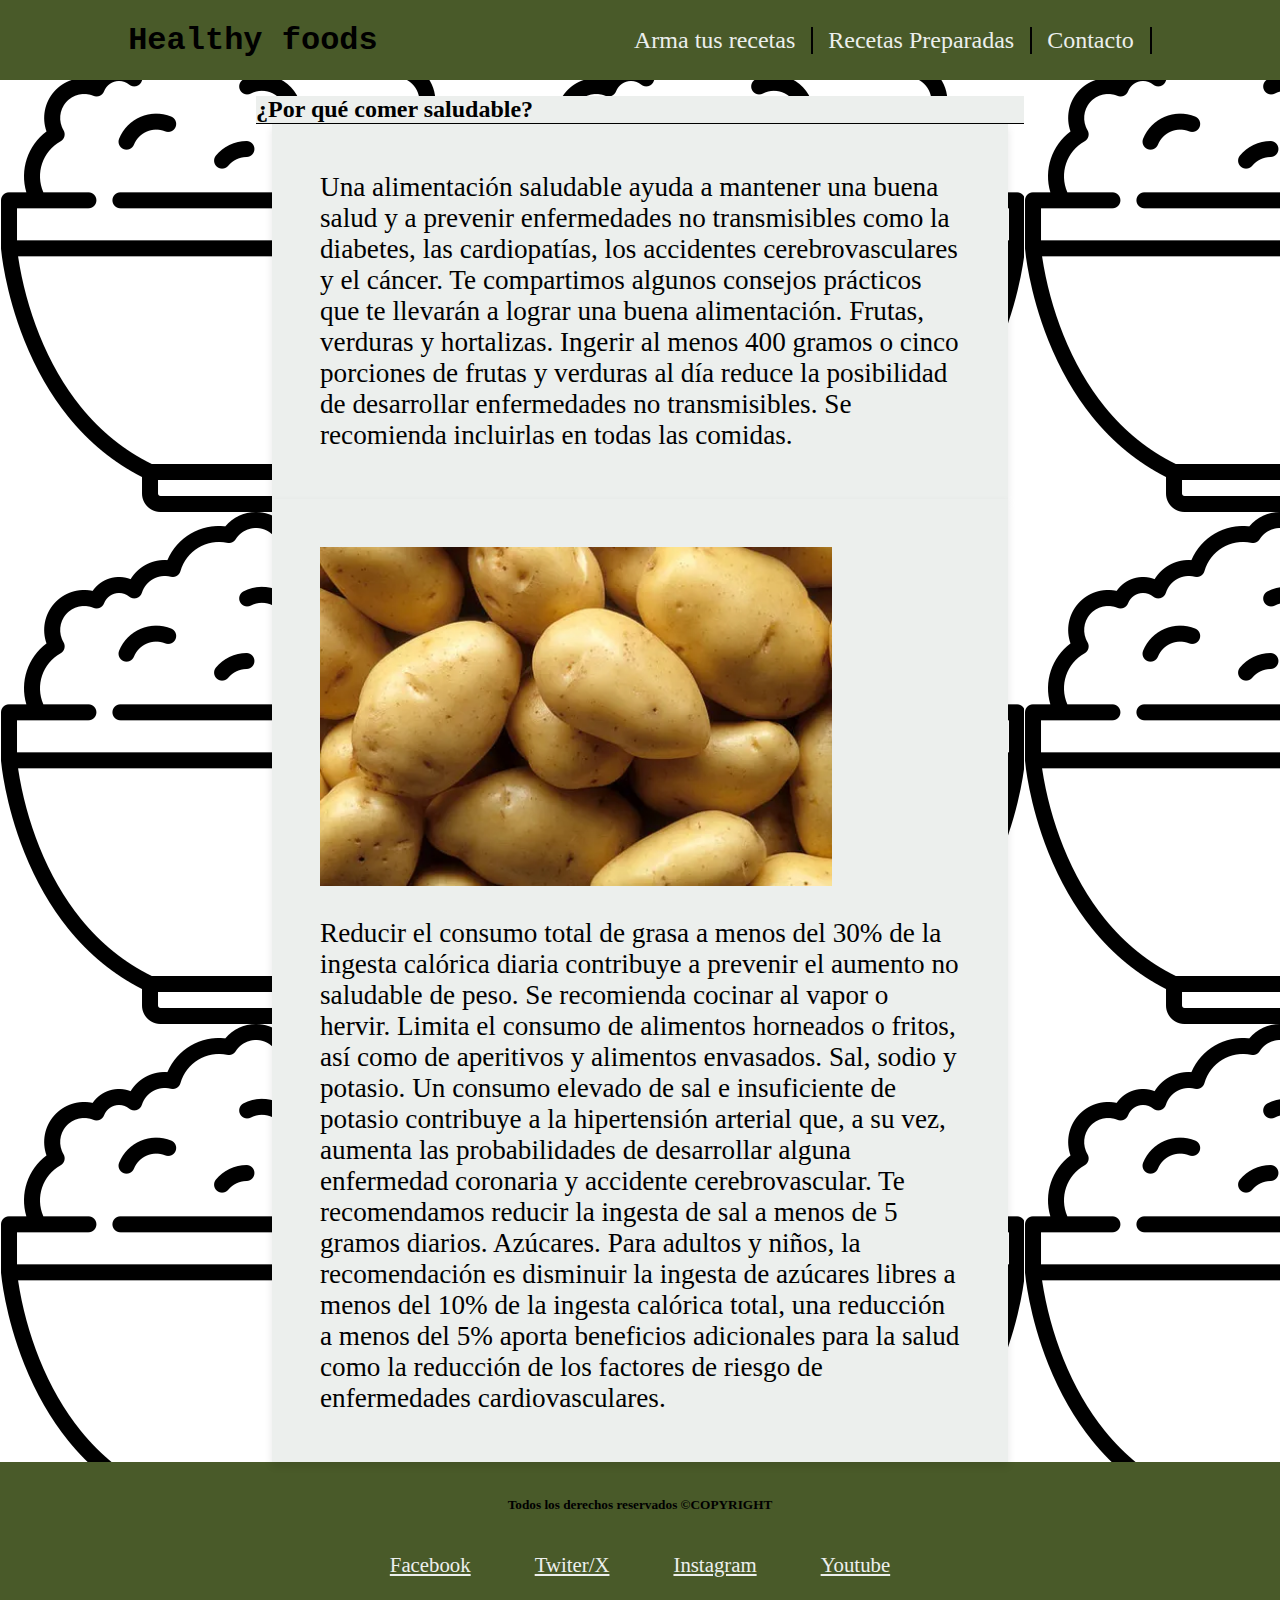
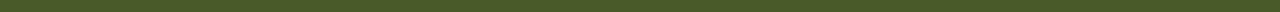
<file: index.html>
<!DOCTYPE html>
<html lang="en">
<head>
    <meta charset="UTF-8">
    <meta name="viewport" content="width=device-width, initial-scale=1.0">
    <title>Document</title>
    <link rel="stylesheet" href="estilos.css">
</head>
<body>
    <header>
        <h1>Healthy foods</h1>
        <nav>
            <div class="hamburger" id="hamburger">
                <svg class="btnHamburger" xmlns="http://www.w3.org/2000/svg" viewBox="0 0 448 512"><path d="M0 96C0 78.3 14.3 64 32 64l384 0c17.7 0 32 14.3 32 32s-14.3 32-32 32L32 128C14.3 128 0 113.7 0 96zM0 256c0-17.7 14.3-32 32-32l384 0c17.7 0 32 14.3 32 32s-14.3 32-32 32L32 288c-17.7 0-32-14.3-32-32zM448 416c0 17.7-14.3 32-32 32L32 448c-17.7 0-32-14.3-32-32s14.3-32 32-32l384 0c17.7 0 32 14.3 32 32z"/></svg>
            </div>
            <ul>
                <li><a href="armaTusRecetas.html">Arma tus recetas</a></li>
                <li><a href="recetaPreparadas.html">Recetas Preparadas</a></li>
                <li><a href="contacto.html">Contacto</a></li>
            </ul>
        </nav>
    </header>
    
    <main>
        <section class="seccion1">
            <h2 class="h2Primersection">¿Por qué comer saludable?</h2>
            <p class="parrafo">Una alimentación saludable ayuda a mantener una buena salud y a prevenir enfermedades no transmisibles como la diabetes, las cardiopatías, los accidentes cerebrovasculares y el cáncer.
                Te compartimos algunos consejos prácticos que te llevarán a lograr una buena alimentación.
                Frutas, verduras y hortalizas.
                Ingerir al menos 400 gramos o cinco porciones de frutas y verduras al día reduce la posibilidad de desarrollar enfermedades no transmisibles. Se recomienda incluirlas en todas las comidas.
            </p>
            <p class="parrafo">
                <img src="recursos/imagenes/papas.webp" alt="">  
                Reducir el consumo total de grasa a menos del 30% de la ingesta calórica diaria contribuye a prevenir el aumento no saludable de peso. Se recomienda cocinar al vapor o hervir. Limita el consumo de alimentos horneados o fritos, así como de aperitivos y alimentos envasados.
                Sal, sodio y potasio.
                Un consumo elevado de sal e insuficiente de potasio contribuye a la hipertensión arterial que, a su vez, aumenta las probabilidades de desarrollar alguna enfermedad coronaria y accidente cerebrovascular. Te recomendamos reducir la ingesta de sal a menos de 5 gramos diarios.
                Azúcares.
                Para adultos y niños, la recomendación es disminuir la ingesta de azúcares libres a menos del 10% de la ingesta calórica total, una reducción a menos del 5% aporta beneficios adicionales para la salud como la reducción de los factores de riesgo de enfermedades cardiovasculares.</p>
       </section>
    </main>
    <footer>
        <h5>Todos los derechos reservados ©COPYRIGHT </h6>
        <section class="redes">
            <ul class="listaFooter">
                <li><a class="itemsFooter" href="https://facebook.com">Facebook</a></li>
                <li><a class="itemsFooter" href="https://x.com">Twiter/X</a></li>
                <li><a class="itemsFooter" href="https://instagram.com">Instagram</a></li>
                <li><a class="itemsFooter" href="https:youtube.com">Youtube</a></li>
            </ul>
        </section>
    </footer>

</body>
</html>
</file>
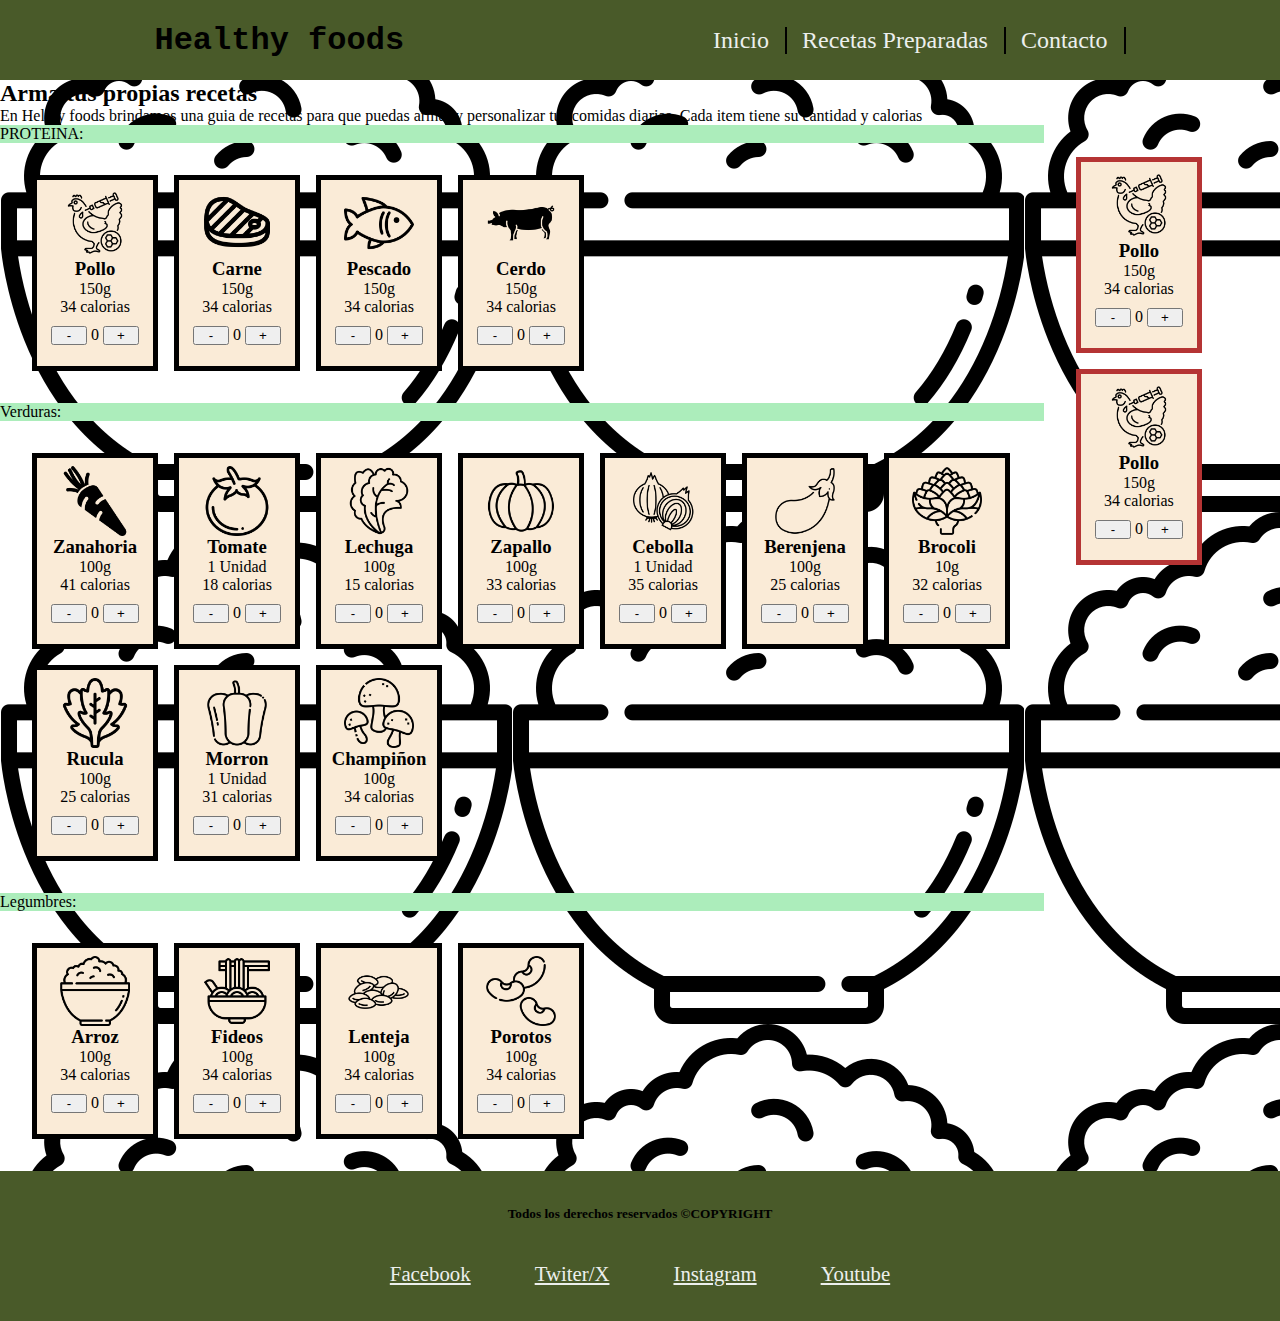
<file: armaTusRecetas.html>
<!DOCTYPE html>
<html lang="en">
<head>
    <meta charset="UTF-8">
    <meta name="viewport" content="width=device-width, initial-scale=1.0">
    <title>Document</title>
    <link rel="stylesheet" href="estilos.css">
</head>
<body>
    <header>
        <h1>Healthy foods</h1>
        <nav>
            <div class="hamburger" id="hamburger">
                <svg class="btnHamburger" xmlns="http://www.w3.org/2000/svg" viewBox="0 0 448 512"><path d="M0 96C0 78.3 14.3 64 32 64l384 0c17.7 0 32 14.3 32 32s-14.3 32-32 32L32 128C14.3 128 0 113.7 0 96zM0 256c0-17.7 14.3-32 32-32l384 0c17.7 0 32 14.3 32 32s-14.3 32-32 32L32 288c-17.7 0-32-14.3-32-32zM448 416c0 17.7-14.3 32-32 32L32 448c-17.7 0-32-14.3-32-32s14.3-32 32-32l384 0c17.7 0 32 14.3 32 32z"/></svg>
            </div>
            <ul>
                <li><a href="index.html">Inicio</a></li>
                <li><a href="recetaPreparadas.html">Recetas Preparadas</a></li>
                <li><a href="contacto.html">Contacto</a></li>
            </ul>
        </nav>
    </header>
    
    <main>
        <div>
            <h2>Arma tus propias recetas</h2>
            <p>En Helthy foods brindamos una guia de recetas para que puedas armar y personalizar tus comidas diarias. Cada item tiene su cantidad y calorias</p>
        </div>

        <div class="mainContent">
            <section class="f">
                <span class="r">PROTEINA:</span>
                <div class="sectionItemsContainer">
                    <div class="itemContainer" >
                        <img style="width: 70%;" src="recursos/imagenes/pollo.png" alt="">
                        <h3>Pollo</h3>
                        <span>150g</span>
                        <span>34 calorias</span>
                        <div class="btnItemsContainer">
                            <button class="btnCard">-</button>
                            <span>0</span>
                            <button class="btnCard">+</button>
                        </div>
                    </div>
                    <div class="itemContainer" >
                        <img style="width: 70%;" src="recursos/imagenes/carne.png" alt="">
                        <h3>Carne</h3>
                        <span>150g</span>
                        <span>34 calorias</span>
                        <div class="btnItemsContainer">
                            <button class="btnCard">-</button>
                            <span>0</span>
                            <button class="btnCard">+</button>
                        </div>
                    </div>
                    <div class="itemContainer" >
                       <img style="width: 70%;" src="recursos/imagenes/pescado.png" alt="">
                       <h3>Pescado</h3>
                       <span>150g</span>
                       <span>34 calorias</span>
                       <div class="btnItemsContainer">
                           <button class="btnCard">-</button>
                           <span>0</span>
                           <button class="btnCard">+</button>
                       </div>
                   </div>
                   <div class="itemContainer" >
                       <img style="width: 70%;" src="recursos/imagenes/Cerdo.png" alt="">
                       <h3>Cerdo</h3>
                       <span>150g</span>
                       <span>34 calorias</span>
                       <div class="btnItemsContainer">
                           <button class="btnCard">-</button>
                           <span>0</span>
                           <button class="btnCard">+</button>
                       </div>
                   </div>
                </div>
                <span class="r">Verduras:</span>
                <div class="sectionItemsContainer">
                    <div class="itemContainer" >
                        <img style="width: 70%;" src="recursos/imagenes/zanahoria.png" alt="">
                        <h3>Zanahoria</h3>
                        <span>100g</span>
                        <span>41 calorias</span>
                        <div class="btnItemsContainer">
                            <button class="btnCard">-</button>
                            <span>0</span>
                            <button class="btnCard">+</button>
                        </div>
                    </div>
                    <div class="itemContainer" >
                        <img style="width: 70%;" src="recursos/imagenes/tomate.png" alt="">
                        <h3>Tomate</h3>
                        <span>1 Unidad</span>
                        <span>18 calorias</span>
                        <div class="btnItemsContainer">
                            <button class="btnCard">-</button>
                            <span>0</span>
                            <button class="btnCard">+</button>
                        </div>
                    </div>
                    <div class="itemContainer" >
                        <img style="width: 70%;" src="recursos/imagenes/lechuga.png" alt="">
                        <h3>Lechuga</h3>
                        <span>100g</span>
                        <span>15 calorias</span>
                        <div class="btnItemsContainer">
                            <button class="btnCard">-</button>
                            <span>0</span>
                            <button class="btnCard">+</button>
                        </div>
                    </div>
                    <div class="itemContainer" >
                        <img style="width: 70%;" src="recursos/imagenes/zapallo.png" alt="">
                        <h3>Zapallo</h3>
                        <span>100g</span>
                        <span>33 calorias</span>
                        <div class="btnItemsContainer">
                            <button class="btnCard">-</button>
                            <span>0</span>
                            <button class="btnCard">+</button>
                        </div>
                    </div>
                    <div class="itemContainer" >
                        <img style="width: 70%;" src="recursos/imagenes/cebolla.png" alt="">
                        <h3>Cebolla</h3>
                        <span>1 Unidad</span>
                        <span>35 calorias</span>
                        <div class="btnItemsContainer">
                            <button class="btnCard">-</button>
                            <span>0</span>
                            <button class="btnCard">+</button>
                        </div>
                    </div>
                    <div class="itemContainer" >
                        <img style="width: 70%;" src="recursos/imagenes/berenjena.png" alt="">
                        <h3>Berenjena</h3>
                        <span>100g</span>
                        <span>25 calorias</span>
                        <div class="btnItemsContainer">
                            <button class="btnCard">-</button>
                            <span>0</span>
                            <button class="btnCard">+</button>
                        </div>
                    </div>
                    <div class="itemContainer" >
                        <img style="width: 70%;" src="recursos/imagenes/brocoli.png" alt="">
                        <h3>Brocoli</h3>
                        <span>10g</span>
                        <span>32 calorias</span>
                        <div class="btnItemsContainer">
                            <button class="btnCard">-</button>
                            <span>0</span>
                            <button class="btnCard">+</button>
                        </div>
                    </div>
                    <div class="itemContainer" >
                        <img style="width: 70%;" src="recursos/imagenes/rucula.png" alt="">
                        <h3>Rucula</h3>
                        <span>100g</span>
                        <span>25 calorias</span>
                        <div class="btnItemsContainer">
                            <button class="btnCard">-</button>
                            <span>0</span>
                            <button class="btnCard">+</button>
                        </div>
                    </div>
                    <div class="itemContainer" >
                        <img style="width: 70%;" src="recursos/imagenes/morron.png" alt="">
                        <h3>Morron</h3>
                        <span>1 Unidad</span>
                        <span>31 calorias</span>
                        <div class="btnItemsContainer">
                            <button class="btnCard">-</button>
                            <span>0</span>
                            <button class="btnCard">+</button>
                        </div>
                    </div>
                    <div class="itemContainer" >
                        <img style="width: 70%;" src="recursos/imagenes/champinion.png" alt="">
                        <h3>Champiñon</h3>
                        <span>100g</span>
                        <span>34 calorias</span>
                        <div class="btnItemsContainer">
                            <button class="btnCard">-</button>
                            <span>0</span>
                            <button class="btnCard">+</button>
                        </div>
                        
                    </div>
                    
                </div>
                <span class="r">Legumbres:</span>
                <div class="sectionItemsContainer">
                    <div class="itemContainer" >
                        <img style="width: 70%;" src="recursos/imagenes/arroz.png" alt="">
                        <h3>Arroz</h3>
                        <span>100g</span>
                        <span>34 calorias</span>
                        <div class="btnItemsContainer">
                            <button class="btnCard">-</button>
                            <span>0</span>
                            <button class="btnCard">+</button>
                        </div>
                    </div>
                    <div class="itemContainer" >
                        <img style="width: 70%;" src="recursos/imagenes/fideos.png" alt="">
                        <h3>Fideos</h3>
                        <span>100g</span>
                        <span>34 calorias</span>
                        <div class="btnItemsContainer">
                            <button class="btnCard">-</button>
                            <span>0</span>
                            <button class="btnCard">+</button>
                        </div>
                    </div>
                    <div class="itemContainer" >
                       <img style="width: 70%;" src="recursos/imagenes/lentejas.png" alt="">
                       <h3>Lenteja</h3>
                       <span>100g</span>
                       <span>34 calorias</span>
                       <div class="btnItemsContainer">
                           <button class="btnCard">-</button>
                           <span>0</span>
                           <button class="btnCard">+</button>
                       </div>
                   </div>
                   <div class="itemContainer" >
                       <img style="width: 70%;" src="recursos/imagenes/porotos.png" alt="">
                       <h3>Porotos</h3>
                       <span>100g</span>
                       <span>34 calorias</span>
                       <div class="btnItemsContainer">
                           <button class="btnCard">-</button>
                           <span>0</span>
                           <button class="btnCard">+</button>
                       </div>
                   </div>
                </div>
            </section>
            <aside>
                <section class="sectionItemsContainer">
                    <div class="itemContainer s" >
                        <img style="width: 70%;" src="recursos/imagenes/pollo.png" alt="">
                        <h3>Pollo</h3>
                        <span>150g</span>
                        <span>34 calorias</span>
                        <div class="btnItemsContainer">
                            <button class="btnCard">-</button>
                            <span>0</span>
                            <button class="btnCard">+</button>
                        </div>
                    </div>
                    <div class="itemContainer s" >
                        <img style="width: 70%;" src="recursos/imagenes/pollo.png" alt="">
                        <h3>Pollo</h3>
                        <span>150g</span>
                        <span>34 calorias</span>
                        <div class="btnItemsContainer">
                            <button class="btnCard">-</button>
                            <span>0</span>
                            <button class="btnCard">+</button>
                        </div>
                    </div>
                    
                    
               </section>
            </aside>
        </div>
    </main>
    <footer>
        <h5>Todos los derechos reservados ©COPYRIGHT </h6>
        <section class="redes">
            <ul class="listaFooter">
                <li><a class="itemsFooter" href="https://facebook.com">Facebook</a></li>
                <li><a class="itemsFooter" href="https://x.com">Twiter/X</a></li>
                <li><a class="itemsFooter" href="https://instagram.com">Instagram</a></li>
                <li><a class="itemsFooter" href="https:youtube.com">Youtube</a></li>
            </ul>
        </section>
    </footer>

</body>
</html>
</file>
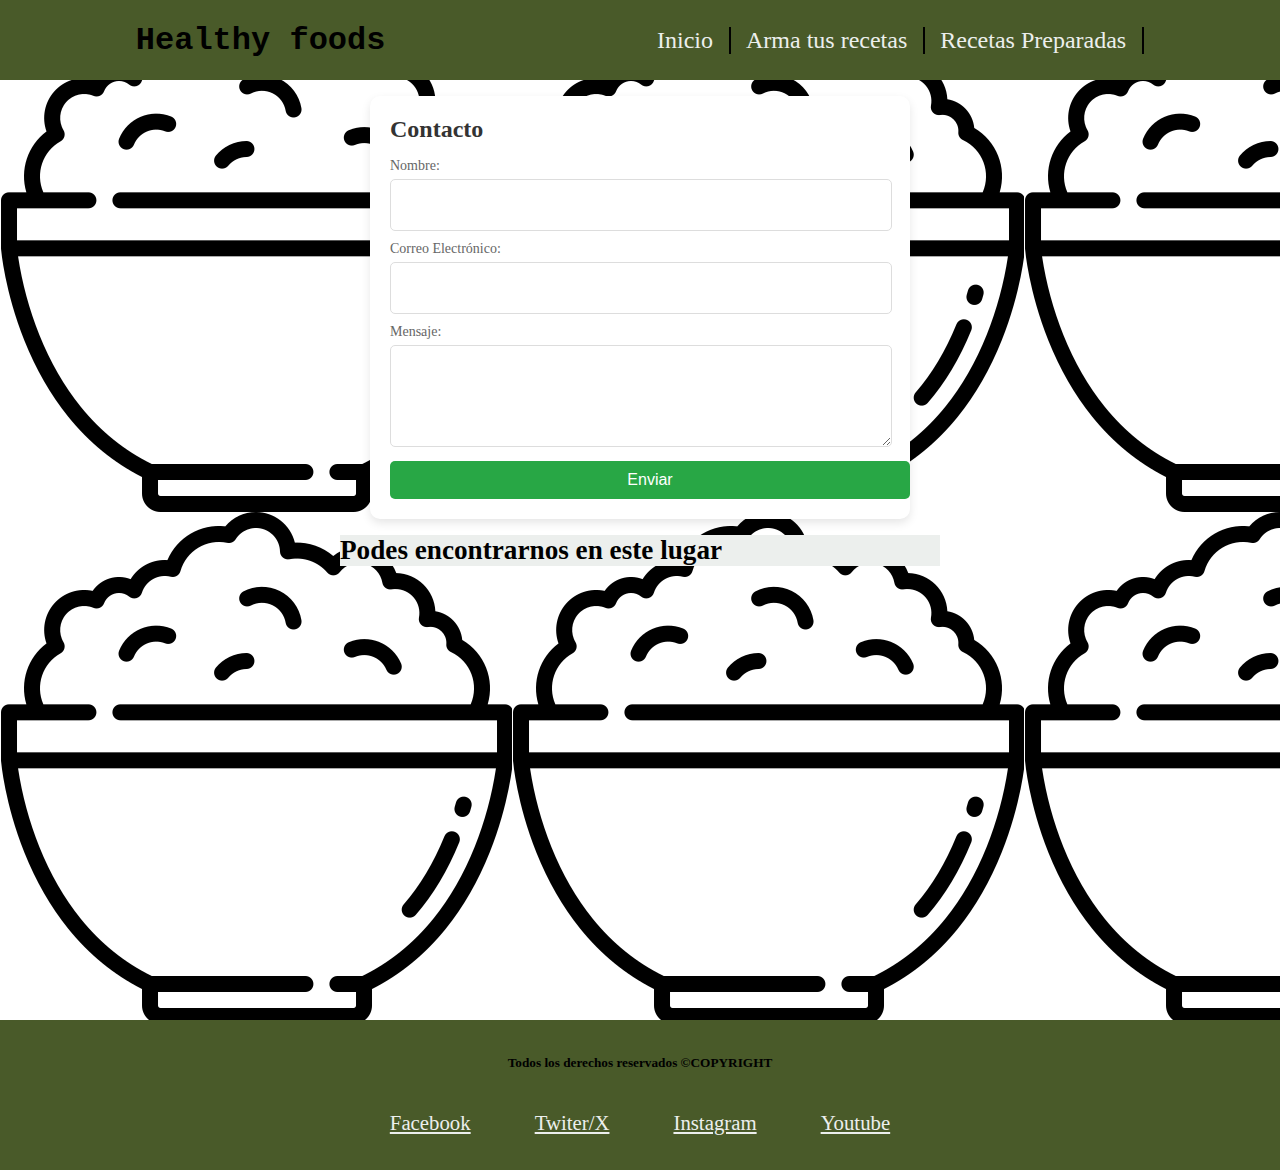
<file: contacto.html>
<!DOCTYPE html>
<html lang="en">
<head>
    <meta charset="UTF-8">
    <meta name="viewport" content="width=device-width, initial-scale=1.0">
    <title>Document</title>
    <link rel="stylesheet" href="estilos.css">
</head>
<body>
    <header>
        <h1>Healthy foods</h1>
        <nav>
            <div class="hamburger" id="hamburger">
                <svg class="btnHamburger" xmlns="http://www.w3.org/2000/svg" viewBox="0 0 448 512"><path d="M0 96C0 78.3 14.3 64 32 64l384 0c17.7 0 32 14.3 32 32s-14.3 32-32 32L32 128C14.3 128 0 113.7 0 96zM0 256c0-17.7 14.3-32 32-32l384 0c17.7 0 32 14.3 32 32s-14.3 32-32 32L32 288c-17.7 0-32-14.3-32-32zM448 416c0 17.7-14.3 32-32 32L32 448c-17.7 0-32-14.3-32-32s14.3-32 32-32l384 0c17.7 0 32 14.3 32 32z"/></svg>
            </div>
            <ul>
                <li><a href="index.html">Inicio</a></li>
                <li><a href="armaTusRecetas.html">Arma tus recetas</a></li>
                <li><a href="recetaPreparadas.html">Recetas Preparadas</a></li>
            </ul>
        </nav>
    </header>
    <main class="mainContac">
        <form class="contact-form"  method="post">
            <h2>Contacto</h2>
    
            <label for="name">Nombre:</label>
            <input type="text" id="name" name="name" required>
    
            <label for="email">Correo Electrónico:</label>
            <input type="email" id="email" name="email" required>
    
            <label for="message">Mensaje:</label>
            <textarea id="message" name="message" required></textarea>
    
            <button type="submit">Enviar</button>
        </form>
        <section class="location">
            <h3>Podes encontrarnos en este lugar</h3>
            <iframe class="map" src="https://www.google.com/maps/embed?pb=!1m18!1m12!1m3!1d3274.22109938931!2d-58.523072799999994!3d-34.8506714!2m3!1f0!2f0!3f0!3m2!1i1024!2i768!4f13.1!3m3!1m2!1s0x95bcd19c26453d4d%3A0x2e0f5352db7c3ca3!2zUCZE!5e0!3m2!1ses-419!2sar!4v1726281460300!5m2!1ses-419!2sar" width="600" height="450" style="border:0;" allowfullscreen="" loading="lazy" referrerpolicy="no-referrer-when-downgrade"></iframe>
        </section>
    </main>
    <footer>
        <h5>Todos los derechos reservados ©COPYRIGHT </h6>
        <section class="redes">
            <ul class="listaFooter">
                <li><a class="itemsFooter" href="https://facebook.com">Facebook</a></li>
                <li><a class="itemsFooter" href="https://x.com">Twiter/X</a></li>
                <li><a class="itemsFooter" href="https://instagram.com">Instagram</a></li>
                <li><a class="itemsFooter" href="https:youtube.com">Youtube</a></li>
            </ul>
        </section>
    </footer>

</body>
</html>
</file>
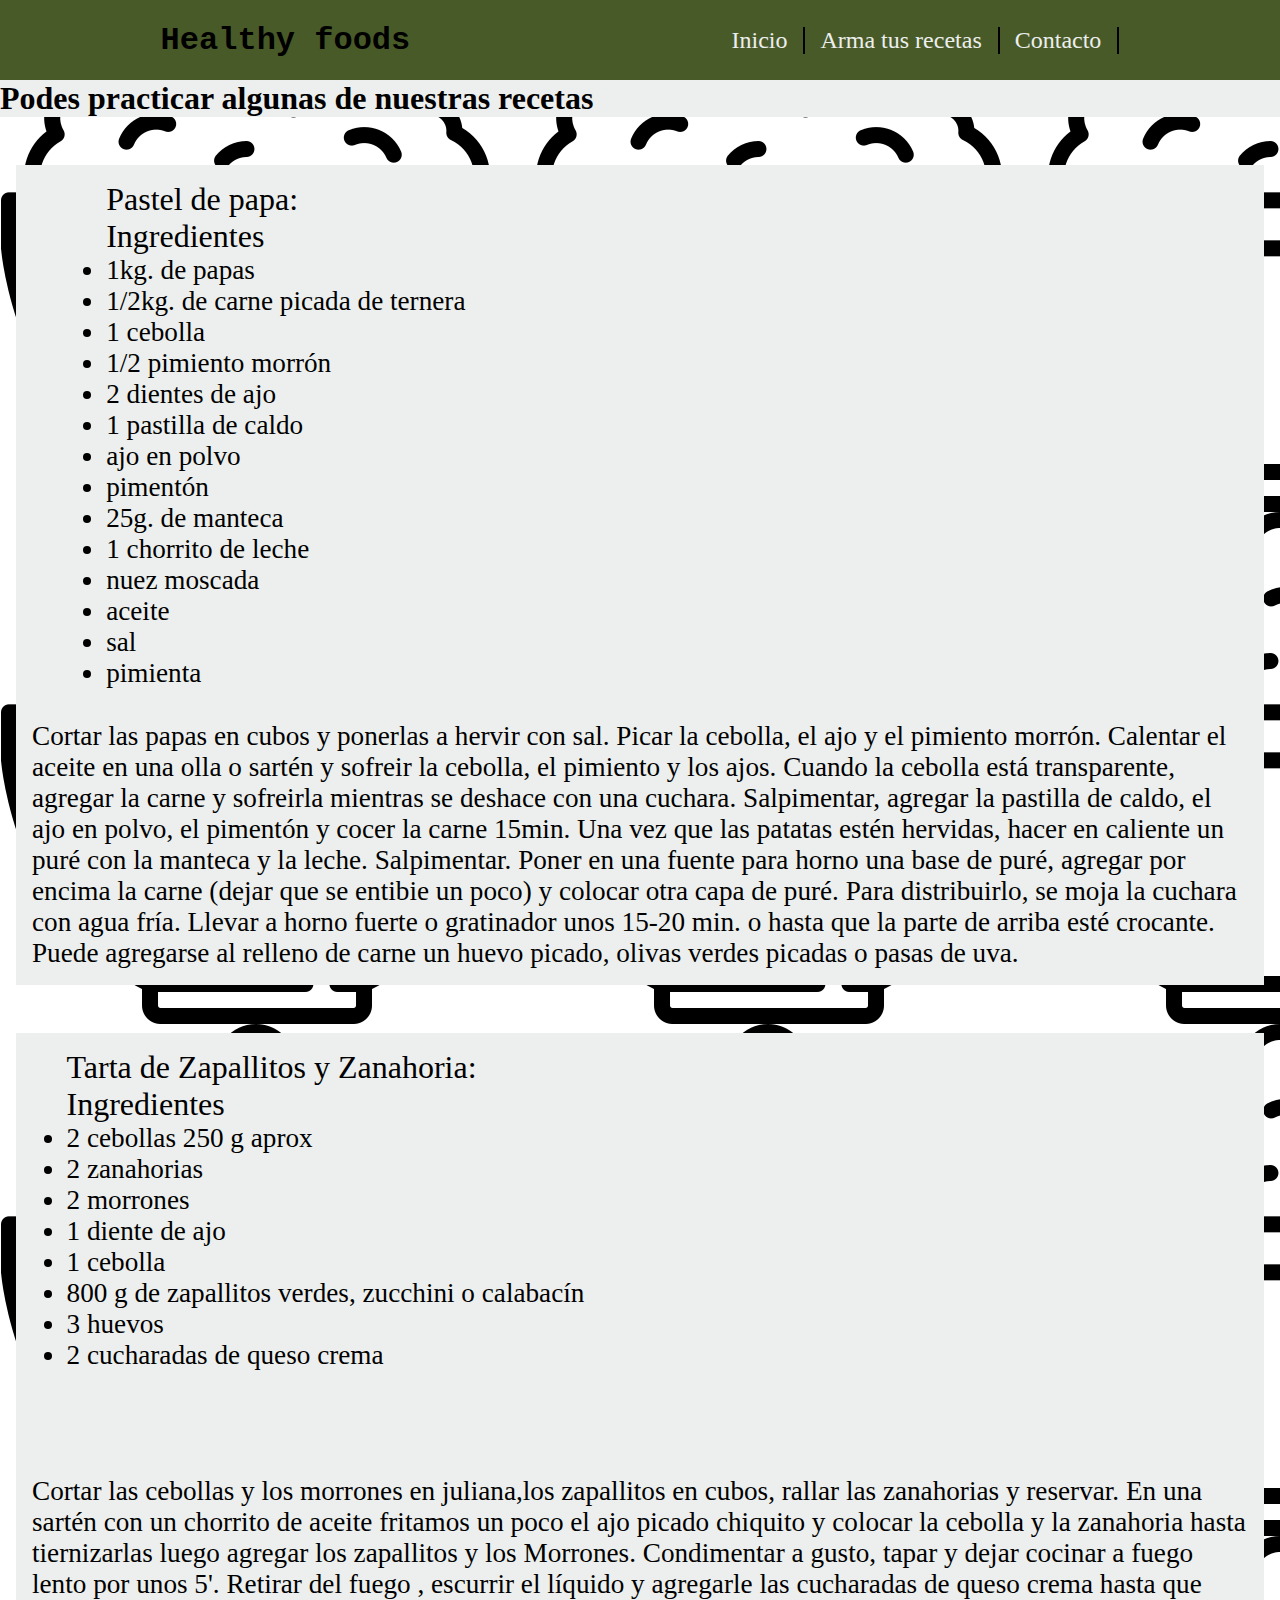
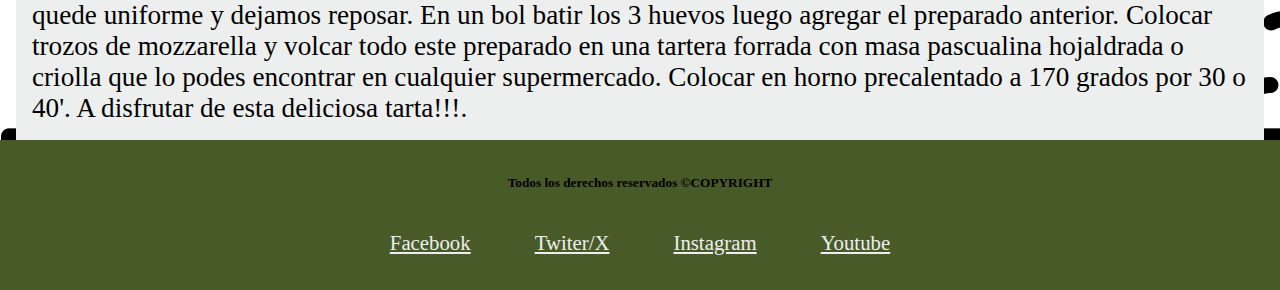
<file: recetaPreparadas.html>
<!DOCTYPE html>
<html lang="en">
<head>
    <meta charset="UTF-8">
    <meta name="viewport" content="width=device-width, initial-scale=1.0">
    <title>Document</title>
    <link rel="stylesheet" href="estilos.css">
</head>
<body>
    <header>
        <h1>Healthy foods</h1>
        <nav>
            <div class="hamburger" id="hamburger">
                <svg class="btnHamburger" xmlns="http://www.w3.org/2000/svg" viewBox="0 0 448 512"><path d="M0 96C0 78.3 14.3 64 32 64l384 0c17.7 0 32 14.3 32 32s-14.3 32-32 32L32 128C14.3 128 0 113.7 0 96zM0 256c0-17.7 14.3-32 32-32l384 0c17.7 0 32 14.3 32 32s-14.3 32-32 32L32 288c-17.7 0-32-14.3-32-32zM448 416c0 17.7-14.3 32-32 32L32 448c-17.7 0-32-14.3-32-32s14.3-32 32-32l384 0c17.7 0 32 14.3 32 32z"/></svg>
            </div>
            <ul>
                <li><a href="index.html">Inicio</a></li>
                <li><a href="armaTusRecetas.html">Arma tus recetas</a></li>
                <li><a href="contacto.html">Contacto</a></li>
            </ul>
        </nav>
    </header>
    <main class="mainRecetasPreparadas">
        <h2>Podes practicar algunas de nuestras recetas</h2>
        <div class="recetasItems">
            <section class="ingredientesContainer">
                <div >
                    <span class="span">Pastel de papa:</span>
                    <span class="span">Ingredientes</span>
                    <ul>
                        <li>1kg. de papas</li>
                        <li>1/2kg. de carne picada de ternera</li>
                        <li>1 cebolla</li>
                        <li>1/2 pimiento morrón</li>
                        <li>2 dientes de ajo</li>
                        <li>1 pastilla de caldo</li>
                        <li>ajo en polvo</li>
                        <li>pimentón</li>
                        <li>25g. de manteca</li>
                        <li>1 chorrito de leche</li>
                        <li>nuez moscada</li>
                        <li>aceite</li>
                        <li>sal</li>
                        <li>pimienta</li>
                    </ul>
                </div>
                <iframe width="560" height="315" src="https://www.youtube.com/embed/2dK_dtOMbyg?si=bbvVuO5-aZJ0VYtO" title="YouTube video player" frameborder="0" allow="accelerometer; autoplay; clipboard-write; encrypted-media; gyroscope; picture-in-picture; web-share" referrerpolicy="strict-origin-when-cross-origin" allowfullscreen></iframe>        </section>
            </section>
            <p class="parrafoPastelPapa">
                Cortar las papas en cubos y ponerlas a hervir con sal.
                Picar la cebolla, el ajo y el pimiento morrón.
                Calentar el aceite en una olla o sartén y sofreir la cebolla, el pimiento y los ajos.
                Cuando la cebolla está transparente, agregar la carne y sofreirla mientras se deshace con una cuchara.
                Salpimentar, agregar la pastilla de caldo, el ajo en polvo, el pimentón y cocer la carne 15min.
                Una vez que las patatas estén hervidas, hacer en caliente un puré con la manteca y la leche. Salpimentar.
                Poner en una fuente para horno una base de puré, agregar por encima la carne (dejar que se entibie un poco) y colocar otra capa de puré. Para distribuirlo, se moja la cuchara con agua fría.
                Llevar a horno fuerte o gratinador unos 15-20 min. o hasta que la parte de arriba esté crocante.
                Puede agregarse al relleno de carne un huevo picado, olivas verdes picadas o pasas de uva.
            </p>
        </div>
        <div class="recetasItems">
            <section class="ingredientesContainer">
                <div >
                    <span class="span">Tarta de Zapallitos y Zanahoria:</span>
                    <span class="span">Ingredientes</span>
                    <ul>
                        <li>2 cebollas 250 g aprox</li>
                        <li>2 zanahorias</li>
                        <li>2 morrones</li>
                        <li>1 diente de ajo</li>
                        <li>1 cebolla</li>
                        <li>800 g de zapallitos verdes, zucchini o calabacín</li>
                        <li>3 huevos</li>
                        <li>2 cucharadas de queso crema</li>
                    </ul>
                    
                </div>
                <iframe width="560" height="315" src="https://www.youtube.com/embed/xFHX5wdYBn8?si=pVa0vg9oCViblmId" title="YouTube video player" frameborder="0" allow="accelerometer; autoplay; clipboard-write; encrypted-media; gyroscope; picture-in-picture; web-share" referrerpolicy="strict-origin-when-cross-origin" allowfullscreen></iframe>
            </section>
            <p class="parrafoPastelPapa">
                Cortar las cebollas y los morrones en juliana,los zapallitos en cubos, rallar las zanahorias y reservar.
                En una sartén con un chorrito de aceite fritamos un poco el ajo picado chiquito y colocar la cebolla y la zanahoria hasta tiernizarlas luego agregar los zapallitos y los Morrones.
                Condimentar a gusto, tapar y dejar cocinar a fuego lento por unos 5'. Retirar del fuego , escurrir el líquido y agregarle las cucharadas de queso crema hasta que quede uniforme y dejamos reposar. 
                En un bol batir los 3 huevos luego agregar el preparado anterior. Colocar trozos de mozzarella y
                volcar todo este preparado en una tartera forrada con masa pascualina hojaldrada o criolla que lo podes encontrar en cualquier supermercado.
                Colocar en horno precalentado a 170 grados por 30 o 40'.
                A disfrutar de esta deliciosa tarta!!!.
            </p>
        </div>
     </main>
    
    <footer>
        <h5>Todos los derechos reservados ©COPYRIGHT </h6>
        <section class="redes">
            <ul class="listaFooter">
                <li><a class="itemsFooter" href="https://facebook.com">Facebook</a></li>
                <li><a class="itemsFooter" href="https://x.com">Twiter/X</a></li>
                <li><a class="itemsFooter" href="https://instagram.com">Instagram</a></li>
                <li><a class="itemsFooter" href="https:youtube.com">Youtube</a></li>
            </ul>
        </section>
    </footer>

</body>
</html>
</file>
<file: estilos.css>
*{
    padding: 0;
    margin: 0;
    box-sizing: content-box;
}
:root {
    --primary-color:  #495a29;
    --secondary-color: #ecefed;
    --main-font:'Courier New', Courier, monospace;
    --secundary-font:Georgia, 'Times New Roman', Times, serif;
    
}

/* HEADER Y NAV */
p h2 h3 {
    font-family: var(--secundary-font);
}
header{
    display: flex;
    justify-content: space-between;
    background-color: var(--primary-color);

}
.btnHamburger{
    display: none;
}
header nav ul{
    display: flex;
    gap: 15px;
    list-style-type: none;
}
header nav ul a{
    text-decoration: none;
    font-size: 1.5rem;
    padding-right: 1rem;
    color: var(--secondary-color);
   
}
header nav ul li{
    text-decoration: none;
    font-size: 1.5rem;
    border-right: 2px solid black;
}

header{
    height: 5rem;
}
h1{
    margin: auto;
    font-family: var(--main-font)
}
nav{
    margin: auto;
}

body{
    background-image: url("recursos/imagenes/arroz.png");
}

                                                                        /* FOOTER */

footer{
    display: flex;
    flex-direction: column;
    align-items: center;
    height: 150px;
    background-color: var(--primary-color);
    justify-content: center;
    
    
}
.redes{
    margin-top: 2.5rem;
}
.listaFooter{
    display: flex;
    gap: 4rem;
    text-decoration: none;
    list-style-type: none;
    font-size: 1.3rem;

}
.itemsFooter{
    color:var(--secondary-color);
}

                                                                           /* ESTILOS INDEX */
                                                                       
.image-container {
    position: relative;
    display: inline-block;
    text-align: center;
}

.imgPortada{
    width:100vw ;
    height:70vh;
    object-fit: fill;
}
.titulo ,.texto {
    position: absolute;
    top: 50%;
    left: 50%;
    transform: translate(-50%, -50%);
    color: white; 
    font-size: 3em; 
    font-weight: bold;
    text-shadow: 2px 2px 4px rgba(0, 0, 0, 1); 

}
.texto{
    top: 70%;
    font-size: 2.5em;

}

.seccion1{
    display: flex;
    flex-direction: column;
    justify-content: center; 
    align-items: center;  
     
}

.seccion1 .parrafo img{
    display: block;
    margin-bottom: 2rem;
    width: 80%;
    height: 80%;
}
.h2Primersection{
    margin-top: 1rem;
    border-bottom: solid 1px black;
    width: 60%;
    background-color: var(--secondary-color);
}
.parrafo {
    width: 50%;
    padding: 20px;
    box-shadow: 0 4px 8px rgba(0, 0, 0, 0.1); 
    font-size: 1.7rem;
    padding: 3rem; 
    background-color: var(--secondary-color);
}




                                                                         /* ESTILOS CONTACTO*/


.mainContac{
display: flex;
flex-direction: column;
align-items: center;
gap:1rem;

}

.location h3{
    font-size: 1.7rem;
    background-color: var(--secondary-color);

}
/*EStilos formulario*/

.contact-form {
    background-color: #fff;
    padding: 20px;
    border-radius: 10px;
    box-shadow: 0 4px 10px rgba(0, 0, 0, 0.1);
    width: 500px;
    margin-top: 1rem;
}

.contact-form h2 {
    margin-bottom: 15px;
    font-size: 24px;
    color: #333;
}

.contact-form label {
    display: block;
    margin-bottom: 5px;
    font-size: 14px;
    color: #666;
}

.contact-form input, .contact-form textarea {
    width: 100%;
    height: 50px;
    margin-bottom: 10px;
    border: 1px solid #ddd;
    border-radius: 5px;
    font-size: 14px;
}

.contact-form textarea {
    resize: vertical;
    height: 100px;
}

.contact-form button {
    width: 100%;
    padding: 10px;
    background-color: #28a745;
    color: white;
    border: none;
    border-radius: 5px;
    cursor: pointer;
    font-size: 16px;
}

.contact-form button:hover {
    background-color: #218838;
}


/*                                                            ESTILOS RECETAS PREPARADAS */
.recetasItems{
    margin: 0 1rem 0 1rem;
}
.ingredientesContainer{
    background-color: var(--secondary-color);
    padding: 1rem;
   
    
}
.ingredientesContainer iframe{
    margin-top: 5rem;
}
.mainRecetasPreparadas h2{
    background-color: var(--secondary-color);
    font-size: 2rem;
}
.mainRecetasPreparadas section{
    display: flex;
    justify-content: space-around;
    margin-top: 3rem;
}
.mainRecetasPreparadas section div ul li{
    font-size: 1.7rem;
    
}
.span{
    display: block;
    font-size: 2rem;
}
.spanTarta{
    margin: 15px 0 15px 0;
}
.parrafoPastelPapa {
    font-size: 1.7rem;
    
    background-color: var(--secondary-color);
    padding: 1rem;
    
}



/* ESTILOS ARMA TUS RECETAS  */

.mainContent{
    display: flex;
    justify-content: space-between;
}
.r{
    background-color: #acedbb;
    display: block;
    
}
.f{
    display: flex;
    flex-direction: column;
}
.sectionItemsContainer{
    display: flex;
    flex-wrap: wrap;
    gap: 1rem;
    padding: 2rem;
}
.itemContainer{
    width: 100px;
    height: 170px;
    padding: 0.5rem;
    background-color: antiquewhite;
    border: solid 5px black;
    display: flex;
    flex-direction: column;
    align-items: center;
}
.s{
    border: solid 5px rgb(181, 52, 52);
}
.btnItemsContainer{
    margin-top: 0.6rem;
}
.btnCard{
    width: 2rem;
}


/*     RESPONSIVE TABLET  INDEX*/

@media (max-width:  1000px)  {
    .hamburger{
        display: flex;
        justify-content: end;
    }
    .btnHamburger{
        display: flex;
        width: 10%;
        height: 10%;
        cursor: pointer;
   
    }
    header nav ul{
        display: none;
    }

    header{
        display: flex;
        justify-content: space-between;
    }
}

/*     RESPONSIVE TABLET RECETAS PREPARADAS*/

@media (max-width:  1000px)  {
    .ingredientesContainer{
        flex-direction: column;
        align-items: center;
    }
    .ingredientesContainer iframe{

        margin-bottom: 2rem;
    }
}


/* NO FUE NECESARIO APLICAR RESPONSIVE EN CONTACTO PARA TABLE YA QUE SE ADAPTA BIEN */



/*  REPSONSIVE MOBILE INDEX  */ 

@media (max-width: 580px)  {
    footer{
        height: 100%;
        margin-top: 2rem;
    }
    footer h5{
        margin-top: 1rem;
    }
    .redes{
        margin-top: 0rem;
    }
    .listaFooter{
        flex-direction: column;
        gap: 1rem;
        padding: 2rem;
    }
}



/*  REPSONSIVE MOBILE RECETAS PREPARADAS  */ 
@media (max-width: 580px)  {
   .ingredientesContainer iframe{
    width: 90%;
    height: 110%;
    padding: 1rem;

   }
}


/*  REPSONSIVE MOBILE CONTACTO  */ 
@media (max-width: 580px)  {
    .contact-form{
        width: 60%;
        height: 60%;
    }
    .location iframe{
        width: 100%;
        height: 100%;
    }
 }
</file>
